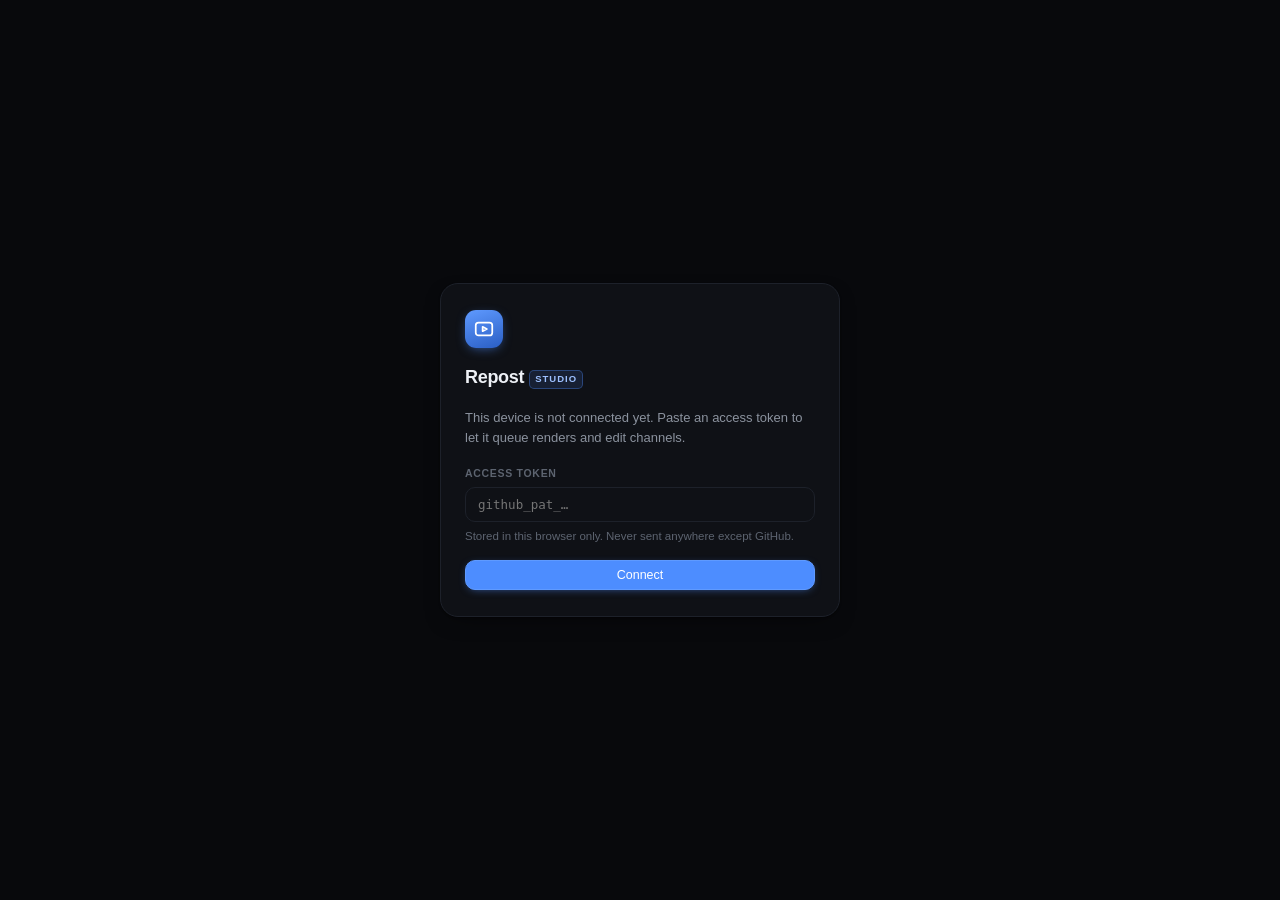
<file: docs/index.html>
<!doctype html>
<html lang="en">
<head>
<meta charset="utf-8">
<meta name="viewport" content="width=device-width, initial-scale=1, viewport-fit=cover">
<meta name="color-scheme" content="dark">
<title>Repost Studio</title>
<link rel="manifest" href="manifest.webmanifest?v=4">
<meta name="theme-color" content="#08090c">
<link rel="icon" href="icon.svg">
<!-- iOS ignores an SVG here, so the home-screen tile needs a real PNG -->
<link rel="apple-touch-icon" href="apple-touch-icon.png">
<meta name="apple-mobile-web-app-capable" content="yes">
<meta name="apple-mobile-web-app-status-bar-style" content="black-translucent">
<meta name="apple-mobile-web-app-title" content="Repost Studio">
<link rel="stylesheet" href="styles.css?v=4">
</head>
<body>

<!-- ══ first-run gate (hosted only) ══ -->
<div class="gate" id="gate" hidden>
  <div class="gate-card">
    <div class="mark">
      <svg viewBox="0 0 24 24"><rect x="3" y="5" width="18" height="14" rx="3"/><path d="M10.5 9.6l4.6 2.4-4.6 2.4z"/></svg>
    </div>
    <h1 class="wm">Repost<span>studio</span></h1>
    <p>This device is not connected yet. Paste an access token to let it queue renders and edit channels.</p>
    <div class="form">
      <label class="fld">
        <span class="lb">Access token</span>
        <input type="text" id="gateToken" placeholder="github_pat_…" spellcheck="false" autocomplete="off">
        <span class="hint">Stored in this browser only. Never sent anywhere except GitHub.</span>
      </label>
      <button class="btn pri blk" id="btnGateSave">Connect</button>
    </div>
  </div>
</div>

<div class="shell">

  <!-- ══ sidebar ══ -->
  <aside class="sb" id="sb">
    <div class="sb-head">
      <div class="brand">
        <div class="mark">
          <svg viewBox="0 0 24 24"><rect x="3" y="5" width="18" height="14" rx="3"/><path d="M10.5 9.6l4.6 2.4-4.6 2.4z"/></svg>
        </div>
        <div>
          <h1 class="wm">Repost<span>studio</span></h1>
          <div class="sub">tiktok &rarr; facebook</div>
        </div>
      </div>
    </div>

    <div class="sb-scroll">
      <div class="sb-lbl">Workspace</div>
      <button class="nav on" data-goto="queue">
        <svg class="ic" viewBox="0 0 24 24"><path d="M4 6h9M4 12h16M4 18h6"/><circle cx="17.5" cy="6" r="2.3"/></svg>
        <span class="nm">Render queue</span><span class="mini" id="navQueueN"></span>
      </button>
      <button class="nav" data-goto="channels">
        <svg class="ic" viewBox="0 0 24 24"><rect x="3" y="5" width="18" height="14" rx="3"/><path d="M10 9.5l5 2.5-5 2.5z"/></svg>
        <span class="nm">Channels</span><span class="mini" id="navChanN"></span>
      </button>
      <button class="nav" data-goto="setup">
        <svg class="ic" viewBox="0 0 24 24"><circle cx="12" cy="12" r="3.2"/><path d="M12 3v2.2M12 18.8V21M3 12h2.2M18.8 12H21M5.7 5.7l1.6 1.6M16.7 16.7l1.6 1.6M18.3 5.7l-1.6 1.6M7.3 16.7l-1.6 1.6"/></svg>
        <span class="nm">Setup</span>
      </button>

      <div class="sb-lbl">Channels</div>
      <div id="sbChannels"></div>
    </div>

    <div class="sb-foot"><span class="pip g" id="sbPip"></span><span id="sbFoot">…</span></div>
  </aside>
  <div class="scrim2" id="scrim2"></div>

  <!-- ══ main ══ -->
  <div class="main">
    <div class="tbar" id="tbar">
      <button class="btn hamb" id="hamb" aria-label="Menu">
        <svg viewBox="0 0 24 24"><path d="M4 7h16M4 12h16M4 17h16"/></svg>
      </button>
      <div class="crumb"><span id="crumb">Render queue</span></div>
      <div class="grow"></div>
      <span class="pill"><span class="beat" id="beat"></span><span id="beatTxt">idle</span></span>
      <button class="btn pri" id="btnNewJob">
        <svg viewBox="0 0 24 24"><path d="M12 5v14M5 12h14"/></svg><span>Render</span>
      </button>
    </div>

    <div class="page">
      <section class="view" data-view="queue">
        <div class="stats" id="stats"></div>
        <div class="h">Renders <span class="n" id="jobsN"></span></div>
        <div class="cards" id="jobs"></div>
      </section>

      <section class="view" data-view="channels" hidden>
        <div class="h">Channels<div class="grow"></div>
          <button class="btn" id="btnNewChannel">
            <svg viewBox="0 0 24 24"><path d="M12 5v14M5 12h14"/></svg><span>Add channel</span></button>
        </div>
        <p class="lede">Each channel pairs one TikTok creator with one Facebook page and carries its own edit preset. Speed is randomised per render around the base value.</p>
        <div class="cards" id="channels"></div>
      </section>

      <section class="view" data-view="setup" hidden>
        <div class="h">Run mode</div>
        <div class="panel">
          <h3 id="modeName">…</h3>
          <p id="modeWhere"></p>
          <p class="fine">Opened on this PC at <code>localhost:8791</code> the app renders here on the GPU. Opened anywhere else it drives GitHub Actions instead — same channels, same presets.</p>
        </div>

        <div class="h">Status</div>
        <div class="panel"><dl class="kv" id="machine"></dl></div>

        <div class="h">Access</div>
        <div class="panel" id="tokenBox" hidden>
          <div class="form">
            <label class="fld">
              <span class="lb">GitHub access token</span>
              <input type="text" id="setToken" placeholder="github_pat_…" spellcheck="false" autocomplete="off">
              <span class="hint">Needs <b>Actions: read and write</b> and <b>Contents: read and write</b> on this one repository. Stored in this browser only.</span>
            </label>
            <button class="btn pri" id="btnSaveToken">Save token</button>
          </div>
        </div>

        <div id="localOnly">
          <div class="panel">
            <div class="form">
              <label class="fld">
                <span class="lb">TikTok cookies file</span>
                <input type="text" id="setCookies" placeholder="C:\path\to\cookies.txt" spellcheck="false">
                <span class="hint">TikTok throttles repeated anonymous downloads. Export cookies.txt from a logged-in browser and point here.</span>
              </label>
              <label class="fld">
                <span class="lb">Output folder</span>
                <input type="text" id="setOutput" spellcheck="false">
              </label>
              <div><button class="btn pri" id="btnSaveSettings">Save changes</button>
                <span class="ok-note" id="setSaved" hidden>Saved</span></div>
            </div>
          </div>
        </div>

        <div class="h">Publishing</div>
        <div class="panel warn">
          <h3>Facebook is not connected</h3>
          <p>Finished renders wait as <b>ready</b> instead of being posted, so nothing goes out by accident.</p>
          <p class="fine">The publishing interface is already in place — adding a page token is all that switches it on.</p>
        </div>
      </section>
    </div>
  </div>
</div>

<!-- ══ modals ══ -->
<div class="scrim" id="scrim" hidden></div>

<div class="modal" id="mChannel" hidden>
  <div class="grip"></div>
  <div class="md-head"><h3 id="mChannelTitle">New channel</h3>
    <button class="md-x" data-close aria-label="Close"><svg viewBox="0 0 24 24"><path d="M6 6l12 12M18 6L6 18"/></svg></button></div>
  <div class="md-body">
    <div class="form">
      <label class="fld"><span class="lb">Channel name</span>
        <input type="text" id="chName" placeholder="Storytime" autocomplete="off"></label>
      <label class="fld"><span class="lb">TikTok creator</span>
        <input type="text" id="chTiktok" placeholder="https://www.tiktok.com/@handle" spellcheck="false" autocomplete="off"></label>
      <label class="fld"><span class="lb">Facebook page</span>
        <input type="text" id="chFb" placeholder="Page name" autocomplete="off">
        <span class="hint">Posting stays off until Facebook is connected.</span></label>
      <div class="two">
        <label class="fld"><span class="lb">Speed</span>
          <input type="number" id="chSpeed" step="0.01" min="1" max="1.5" value="1.1"></label>
        <label class="fld"><span class="lb">Randomise &plusmn;</span>
          <input type="number" id="chJitter" step="0.01" min="0" max="0.1" value="0.02"></label>
      </div>
      <label class="sw"><input type="checkbox" id="chCaptions" checked>
        <span class="trk"><span class="knb"></span></span><span class="sw-lb">Burn in captions</span></label>
      <label class="fld"><span class="lb">Posts per day</span>
        <input type="number" id="chPerDay" min="1" max="12" value="1"></label>
    </div>
  </div>
  <div class="md-foot"><button class="btn" data-close>Cancel</button>
    <button class="btn pri" id="btnSaveChannel">Save channel</button></div>
</div>

<div class="modal" id="mJob" hidden>
  <div class="grip"></div>
  <div class="md-head"><h3>New render</h3>
    <button class="md-x" data-close aria-label="Close"><svg viewBox="0 0 24 24"><path d="M6 6l12 12M18 6L6 18"/></svg></button></div>
  <div class="md-body">
    <div class="form">
      <label class="fld"><span class="lb">Channel</span><select id="jobChannel"></select></label>
      <label class="fld"><span class="lb">TikTok video URL</span>
        <input type="text" id="jobUrl" placeholder="https://www.tiktok.com/@handle/video/…" spellcheck="false" autocomplete="off"></label>
    </div>
  </div>
  <div class="md-foot"><button class="btn" data-close>Cancel</button>
    <button class="btn pri" id="btnQueueJob">Queue render</button></div>
</div>

<div class="modal" id="mPreview" hidden>
  <div class="grip"></div>
  <div class="md-head"><h3 id="pvTitle">Render</h3>
    <button class="md-x" data-close aria-label="Close"><svg viewBox="0 0 24 24"><path d="M6 6l12 12M18 6L6 18"/></svg></button></div>
  <div class="md-body">
    <div class="player"><video id="pvVideo" controls playsinline preload="metadata" type="video/mp4"></video></div>
    <p class="pv-note" id="pvNote" hidden></p>
    <dl class="kv" id="pvParams"></dl>
  </div>
  <div class="md-foot"><button class="btn" data-close>Close</button></div>
</div>

<div class="toast" id="toast" hidden></div>
<script src="app.js?v=4"></script>
</body>
</html>
</file>
<file: docs/styles.css>
/* ══════════════════════════════════════════════════════════════
   Repost Studio
   Same design language as the Million Dollars App: #08090c ground,
   blue accent, fixed sidebar that becomes a drawer on phones.
   ══════════════════════════════════════════════════════════════ */
:root{
  --bg:#08090c; --surface:#0f1116; --raised:#14171d; --raised2:#191d24;
  --line:#1d212a; --line2:#282d38; --line3:#343a47;
  --fg:#eef1f6; --muted:#8b929e; --faint:#5d6470;
  --accent:#4d8dff; --accent-soft:rgba(77,141,255,.13); --accent-line:rgba(77,141,255,.35);
  --green:#3ecf8e; --green-soft:rgba(62,207,142,.12);
  --amber:#f2b544; --amber-soft:rgba(242,181,68,.12);
  --red:#f2545b; --red-soft:rgba(242,84,91,.12);
  --violet:#a78bfa; --violet-soft:rgba(167,139,250,.12);
  --sb:264px; --radius:14px;
  --shadow:0 1px 2px rgba(0,0,0,.4), 0 8px 24px -12px rgba(0,0,0,.7);
}
*{box-sizing:border-box}
html{-webkit-text-size-adjust:100%;scrollbar-color:#2a303b var(--bg)}
body{margin:0;background:var(--bg);color:var(--fg);overflow-x:hidden;
  font:400 13.5px/1.55 ui-sans-serif,-apple-system,BlinkMacSystemFont,"Segoe UI",Inter,Roboto,sans-serif;
  -webkit-font-smoothing:antialiased;text-rendering:optimizeLegibility;
  -webkit-tap-highlight-color:transparent}
::selection{background:var(--accent-soft)}
a{color:inherit;text-decoration:none}
button,input,select{font-family:inherit}

/* nearly every block below sets a display value, which outruns the UA rule for
   [hidden]; restore the attribute's meaning so JS toggling works */
[hidden]{display:none!important}

@keyframes fadeUp{from{opacity:0;transform:translateY(8px)}to{opacity:1;transform:none}}
@keyframes fadeIn{from{opacity:0}to{opacity:1}}
@keyframes pop{from{opacity:0;transform:scale(.96) translateY(6px)}to{opacity:1;transform:none}}
@keyframes breathe{50%{opacity:.4}}
@keyframes shimmer{100%{background-position:-200% 0}}
@keyframes slideUp{from{transform:translateY(100%)}to{transform:none}}
@media(prefers-reduced-motion:reduce){*{animation:none!important;transition:none!important}}

/* ══ shell ══ */
.shell{display:flex;min-height:100vh}
.sb{width:var(--sb);flex-shrink:0;background:var(--surface);border-right:1px solid var(--line);
  display:flex;flex-direction:column;position:fixed;inset:0 auto 0 0;z-index:50}
.sb-head{padding:18px 18px 14px;border-bottom:1px solid var(--line)}
.brand{display:flex;align-items:center;gap:10px}
.mark{width:30px;height:30px;border-radius:9px;flex-shrink:0;display:grid;place-items:center;
  background:linear-gradient(160deg,#5f9aff,#2a5ec4);box-shadow:0 3px 12px -4px rgba(77,141,255,.75)}
.mark svg{width:18px;height:18px;fill:none;stroke:#fff;stroke-width:1.9;stroke-linecap:round;stroke-linejoin:round}
.brand h1{margin:0;font-size:14.5px;font-weight:620;letter-spacing:-.2px}
.wm{display:flex;align-items:baseline;gap:5px;white-space:nowrap}
.wm span{font-size:9.5px;font-weight:750;letter-spacing:1px;text-transform:uppercase;
  color:#9dc0ff;background:var(--accent-soft);border:1px solid var(--accent-line);
  border-radius:5px;padding:1px 5px;transform:translateY(-1px)}
.brand .sub{font-size:11px;color:var(--faint);margin-top:-1px}

.sb-scroll{flex:1;overflow-y:auto;padding:12px 10px}
.sb-lbl{font-size:10px;font-weight:680;letter-spacing:.9px;text-transform:uppercase;color:var(--faint);
  padding:10px 8px 6px}
.nav{display:flex;align-items:center;gap:10px;padding:8px 9px;border-radius:10px;cursor:pointer;
  color:var(--muted);transition:background .14s,color .14s;position:relative;margin-bottom:2px;
  background:none;border:0;width:100%;text-align:left;font-size:13px}
.nav:hover{background:var(--raised);color:var(--fg)}
.nav.on{background:var(--accent-soft);color:#cfe0ff}
.nav.on::before{content:"";position:absolute;left:-10px;top:50%;transform:translateY(-50%);
  width:3px;height:17px;border-radius:0 3px 3px 0;background:var(--accent)}
.nav .ic{width:17px;height:17px;flex-shrink:0;opacity:.9;fill:none;stroke:currentColor;
  stroke-width:1.7;stroke-linecap:round;stroke-linejoin:round}
.nav .nm{flex:1;font-weight:520;overflow:hidden;text-overflow:ellipsis;white-space:nowrap}
.nav .mini{font-size:10.5px;color:var(--faint);font-variant-numeric:tabular-nums;flex-shrink:0}
.pip{width:5px;height:5px;border-radius:50%;flex-shrink:0}
.pip.g{background:var(--green)} .pip.a{background:var(--amber)} .pip.r{background:var(--red)}
.pip.d{background:var(--faint)}
.sb-foot{padding:11px 12px;border-top:1px solid var(--line);display:flex;align-items:center;gap:8px;
  font-size:11px;color:var(--faint)}
.scrim2{display:none}

.main{flex:1;margin-left:var(--sb);min-width:0;display:flex;flex-direction:column}
.tbar{position:sticky;top:0;z-index:40;display:flex;align-items:center;gap:10px;padding:12px 24px;
  background:rgba(8,9,12,.82);backdrop-filter:blur(14px) saturate(1.4);
  border-bottom:1px solid transparent;transition:border-color .2s}
.tbar.stuck{border-bottom-color:var(--line)}
.crumb{font-size:14px;font-weight:600;letter-spacing:-.2px;display:flex;align-items:center;gap:8px;min-width:0}
.crumb .dim{color:var(--faint);font-weight:400}
.grow{flex:1}
/* scoped to .tbar so it outranks .btn's own display, which is declared later */
.tbar .hamb{display:none}

/* ══ controls ══ */
.btn{display:inline-flex;align-items:center;gap:7px;background:var(--raised);color:var(--fg);
  border:1px solid var(--line2);border-radius:10px;padding:7px 12px;font-size:12.5px;font-weight:530;
  cursor:pointer;transition:background .14s,border-color .14s,transform .1s;white-space:nowrap}
.btn:hover:not(:disabled){background:var(--raised2);border-color:var(--line3)}
.btn:active:not(:disabled){transform:scale(.975)}
.btn:disabled{opacity:.45;cursor:default}
.btn.pri{background:var(--accent);border-color:#5f9aff;color:#fff;box-shadow:0 2px 10px -4px rgba(77,141,255,.8)}
.btn.pri:hover:not(:disabled){background:#5f9aff}
.btn.dgr{color:var(--red);border-color:rgba(242,84,91,.32);background:transparent}
.btn.dgr:hover:not(:disabled){background:var(--red-soft);border-color:rgba(242,84,91,.5)}
.btn svg{width:14px;height:14px;fill:none;stroke:currentColor;stroke-width:1.8;
  stroke-linecap:round;stroke-linejoin:round}
.btn.blk{width:100%;justify-content:center}
:focus-visible{outline:2px solid var(--accent);outline-offset:2px}

.pill{display:inline-flex;align-items:center;gap:6px;font-size:11.5px;color:var(--muted);
  background:var(--raised);border:1px solid var(--line);border-radius:20px;padding:4px 11px;white-space:nowrap}
.beat{width:6px;height:6px;border-radius:50%;background:var(--green);box-shadow:0 0 0 3px var(--green-soft)}
.beat.busy{background:var(--amber);box-shadow:0 0 0 3px var(--amber-soft);animation:breathe 1.1s ease-in-out infinite}
.beat.err{background:var(--red);box-shadow:0 0 0 3px var(--red-soft)}

.page{padding:22px 24px 80px;max-width:1400px;width:100%}
.h{font-size:11px;font-weight:670;letter-spacing:1px;text-transform:uppercase;color:var(--faint);
  margin:30px 0 13px;display:flex;align-items:center;gap:10px;flex-wrap:wrap}
.h .n{text-transform:none;letter-spacing:0;font-weight:400;font-size:12px;color:var(--faint)}
.h:first-child{margin-top:4px}
.h .grow{flex:1}
.lede{color:var(--muted);font-size:12.5px;margin:-6px 0 14px;max-width:60ch}

/* ══ stat cards ══ */
.stats{display:grid;gap:12px;grid-template-columns:repeat(auto-fit,minmax(178px,1fr))}
.stat{background:var(--surface);border:1px solid var(--line);border-radius:var(--radius);padding:15px 16px;
  position:relative;overflow:hidden;animation:fadeUp .34s cubic-bezier(.2,.75,.3,1) both}
.stat::after{content:"";position:absolute;inset:0 0 auto 0;height:1px;
  background:linear-gradient(90deg,transparent,rgba(255,255,255,.07),transparent)}
.stat .lb{font-size:10.5px;font-weight:640;letter-spacing:.7px;text-transform:uppercase;color:var(--faint)}
.stat .vl{font-size:25px;font-weight:670;letter-spacing:-.8px;margin-top:6px;
  font-variant-numeric:tabular-nums;line-height:1.1}
.stat .ft{font-size:11.5px;color:var(--faint);margin-top:4px;display:flex;align-items:center;gap:5px;
  overflow:hidden;text-overflow:ellipsis;white-space:nowrap}
.stat.act .vl{color:var(--amber)}
.stat.ok  .vl{color:var(--green)}
.stat.bad .vl{color:var(--red)}

/* ══ cards ══ */
.cards{display:grid;gap:12px;grid-template-columns:repeat(auto-fill,minmax(330px,1fr))}
.card{background:var(--surface);border:1px solid var(--line);border-radius:var(--radius);
  position:relative;overflow:hidden;box-shadow:var(--shadow);
  animation:fadeUp .34s cubic-bezier(.2,.75,.3,1) both}

/* the render bar: a hairline along the card's top edge, like an NLE */
.rbar{position:absolute;inset:0 auto auto 0;height:2px;width:0;background:var(--accent);
  box-shadow:0 0 10px rgba(77,141,255,.7);transition:width .5s ease;z-index:2}

.job{display:flex;gap:12px;padding:14px 15px}
.thumb{flex:0 0 54px;width:54px;aspect-ratio:9/16;border-radius:9px;object-fit:cover;
  background:var(--raised2);border:1px solid var(--line2);display:block}
.thumb.ph{display:grid;place-items:center;color:var(--faint);font-size:9px;font-weight:680;
  letter-spacing:.7px;text-align:center;line-height:1.3}
.thumb.ph.load{background:linear-gradient(100deg,var(--raised2) 30%,var(--line2) 50%,var(--raised2) 70%);
  background-size:200% 100%;animation:shimmer 1.3s linear infinite}
.jb{min-width:0;flex:1;display:flex;flex-direction:column;gap:7px}
.jb-top{display:flex;align-items:flex-start;justify-content:space-between;gap:10px}
.jb-nm{font-size:14px;font-weight:620;letter-spacing:-.2px;
  overflow:hidden;text-overflow:ellipsis;white-space:nowrap}
.jb-src{font-size:10.5px;color:var(--faint);font-family:ui-monospace,SFMono-Regular,Menlo,monospace;
  overflow:hidden;text-overflow:ellipsis;white-space:nowrap}
.mets{display:flex;flex-wrap:wrap;gap:4px 14px}
.met{display:flex;flex-direction:column;gap:1px}
.met .k{font-size:9.5px;color:var(--faint);text-transform:uppercase;letter-spacing:.6px;font-weight:640}
.met .v{font-size:13px;font-weight:620;font-variant-numeric:tabular-nums;letter-spacing:-.2px}
.jb-foot{display:flex;align-items:center;gap:7px;flex-wrap:wrap;margin-top:2px}

.badge{font-size:9.5px;font-weight:720;letter-spacing:.6px;border-radius:6px;padding:2.5px 7px;
  flex-shrink:0;text-transform:uppercase;display:inline-flex;align-items:center;gap:5px}
.badge::before{content:"";width:5px;height:5px;border-radius:50%;background:currentColor}
.b-run{background:var(--amber-soft);color:var(--amber);border:1px solid rgba(242,181,68,.3)}
.b-run::before{animation:breathe 1.1s ease-in-out infinite}
.b-que{background:var(--violet-soft);color:var(--violet);border:1px solid rgba(167,139,250,.3)}
.b-ok {background:var(--green-soft);color:var(--green);border:1px solid rgba(62,207,142,.3)}
.b-err{background:var(--red-soft);color:var(--red);border:1px solid rgba(242,84,91,.3)}
.b-off{background:var(--raised2);color:var(--faint);border:1px solid var(--line2)}

.err{font-size:11px;color:#ff9f9f;background:var(--red-soft);border:1px solid rgba(242,84,91,.22);
  border-radius:8px;padding:7px 9px;font-family:ui-monospace,SFMono-Regular,Menlo,monospace;
  white-space:pre-wrap;word-break:break-word;max-height:88px;overflow:auto}

/* ══ channel card ══ */
.ch{padding:15px 16px;display:flex;flex-direction:column;gap:13px;
  transition:border-color .16s,transform .18s,box-shadow .18s}
.ch:hover{border-color:var(--line3);transform:translateY(-2px);
  box-shadow:0 2px 4px rgba(0,0,0,.4),0 14px 34px -16px rgba(0,0,0,.9)}
.ch-top{display:flex;align-items:center;gap:11px}
.ch-av{width:38px;height:38px;border-radius:50%;flex-shrink:0;display:grid;place-items:center;
  background:var(--raised2);border:1px solid var(--line2);
  font-size:14px;font-weight:700;color:var(--accent);letter-spacing:-.3px}
.ch-id{min-width:0;flex:1}
.ch-nm{font-size:14px;font-weight:620;letter-spacing:-.2px;overflow:hidden;text-overflow:ellipsis;white-space:nowrap}
.route{display:flex;align-items:center;gap:6px;font-size:11px;color:var(--faint);min-width:0}
.route span{overflow:hidden;text-overflow:ellipsis;white-space:nowrap}
.route .ar{color:var(--accent);flex-shrink:0}
.route .none{color:#6c5a3a}
.tags{display:flex;flex-wrap:wrap;gap:6px}
.tag{font-size:10.5px;color:var(--muted);background:var(--raised);border:1px solid var(--line);
  border-radius:7px;padding:3px 8px;font-variant-numeric:tabular-nums}
.tag b{color:var(--fg);font-weight:640}
.ch-foot{display:flex;align-items:center;gap:7px;flex-wrap:wrap;
  padding-top:12px;border-top:1px solid var(--line)}

/* ══ forms ══ */
.form{display:flex;flex-direction:column;gap:15px}
.fld{display:flex;flex-direction:column;gap:6px}
.fld .lb{font-size:10.5px;font-weight:640;letter-spacing:.7px;text-transform:uppercase;color:var(--faint)}
.fld .hint{font-size:11.5px;color:var(--faint);line-height:1.45}
input[type=text],input[type=number],select{
  background:var(--surface);border:1px solid var(--line);border-radius:10px;color:var(--fg);
  padding:9px 12px;font-size:13px;width:100%;appearance:none;
  transition:border-color .15s,box-shadow .15s}
input:focus,select:focus{outline:none;border-color:var(--accent);box-shadow:0 0 0 3px var(--accent-soft)}
input[type=text],input[type=number]{font-family:ui-monospace,SFMono-Regular,Menlo,monospace;font-size:12.5px}
select{background-image:linear-gradient(45deg,transparent 50%,var(--muted) 50%),
                       linear-gradient(135deg,var(--muted) 50%,transparent 50%);
  background-position:calc(100% - 17px) 52%,calc(100% - 12px) 52%;
  background-size:5px 5px,5px 5px;background-repeat:no-repeat;padding-right:34px}
.two{display:grid;grid-template-columns:1fr 1fr;gap:12px}

.sw{display:flex;align-items:center;gap:11px;cursor:pointer}
.sw input{position:absolute;opacity:0;width:0;height:0}
.trk{width:42px;height:24px;border-radius:12px;flex:0 0 42px;background:var(--raised2);
  border:1px solid var(--line2);position:relative;transition:background .18s,border-color .18s}
.knb{position:absolute;top:2px;left:2px;width:18px;height:18px;border-radius:50%;
  background:var(--faint);transition:transform .18s,background .18s}
.sw input:checked+.trk{background:var(--accent-soft);border-color:var(--accent-line)}
.sw input:checked+.trk .knb{transform:translateX(18px);background:var(--accent)}
.sw input:focus-visible+.trk{outline:2px solid var(--accent);outline-offset:2px}
.sw-lb{font-size:13px}

/* ══ kv rows ══ */
.kv{margin:0;display:flex;flex-direction:column}
.kv>div{display:flex;justify-content:space-between;align-items:baseline;gap:14px;
  padding:9px 0;border-bottom:1px solid var(--line);font-size:12.5px}
.kv>div:last-child{border-bottom:0}
.kv dt{color:var(--faint)}
.kv dd{margin:0;font-family:ui-monospace,SFMono-Regular,Menlo,monospace;font-size:12px;
  font-variant-numeric:tabular-nums;text-align:right;word-break:break-all}

.panel{background:var(--surface);border:1px solid var(--line);border-radius:var(--radius);
  padding:16px;box-shadow:var(--shadow);animation:fadeUp .34s cubic-bezier(.2,.75,.3,1) both}
.panel h3{margin:0 0 12px;font-size:12.5px;font-weight:640;letter-spacing:-.1px}
.panel.warn{border-color:rgba(242,181,68,.28)}
.panel p{margin:0;font-size:12.5px;color:var(--muted)}
.panel p+p{margin-top:7px}
.panel .fine{font-size:11.5px;color:var(--faint)}
.ok-note{font-size:12px;color:var(--green)}

.empty{border:1px dashed var(--line2);border-radius:var(--radius);padding:44px 20px;text-align:center;
  color:var(--faint);animation:fadeIn .3s both}
.empty b{display:block;color:var(--muted);font-size:13.5px;font-weight:600;margin-bottom:4px}
.empty span{font-size:12px}

/* ══ modal ══ */
.scrim{position:fixed;inset:0;z-index:60;background:rgba(3,5,9,.66);
  backdrop-filter:blur(3px);animation:fadeIn .18s both}
.modal{position:fixed;z-index:61;left:50%;top:50%;transform:translate(-50%,-50%);
  width:min(460px,calc(100vw - 32px));max-height:86vh;display:flex;flex-direction:column;
  background:var(--surface);border:1px solid var(--line2);border-radius:16px;
  box-shadow:0 24px 70px -20px rgba(0,0,0,.95);animation:pop .2s cubic-bezier(.2,.8,.3,1) both}
.md-head{padding:16px 18px 12px;border-bottom:1px solid var(--line);
  display:flex;align-items:center;justify-content:space-between;gap:12px}
.md-head h3{margin:0;font-size:14.5px;font-weight:640;letter-spacing:-.2px}
.md-x{background:none;border:0;color:var(--faint);cursor:pointer;padding:4px;border-radius:7px;
  display:grid;place-items:center}
.md-x:hover{background:var(--raised);color:var(--fg)}
.md-x svg{width:16px;height:16px;fill:none;stroke:currentColor;stroke-width:2;stroke-linecap:round}
.md-body{padding:16px 18px;overflow-y:auto;-webkit-overflow-scrolling:touch}
.md-foot{padding:12px 18px;border-top:1px solid var(--line);display:flex;gap:9px;justify-content:flex-end}
.grip{display:none}
.player{background:#000;border-radius:11px;overflow:hidden;line-height:0;margin-bottom:14px}
.player video{width:100%;max-height:46vh;display:block}
.pv-note{margin:-6px 0 12px;font-size:12.5px;color:var(--amber);text-align:center}

/* ══ first-run gate ══ */
.gate{position:fixed;inset:0;z-index:80;background:var(--bg);display:grid;place-items:center;
  padding:24px;animation:fadeIn .2s both}
.gate-card{width:min(400px,100%);background:var(--surface);border:1px solid var(--line);
  border-radius:18px;padding:26px 24px;box-shadow:var(--shadow);
  display:flex;flex-direction:column;gap:16px;animation:fadeUp .34s cubic-bezier(.2,.75,.3,1) both}
.gate-card .mark{width:38px;height:38px;border-radius:11px}
.gate-card .mark svg{width:22px;height:22px}
.gate-card h1{margin:0;font-size:18px;font-weight:650;letter-spacing:-.3px}
.gate-card p{margin:0;font-size:13px;color:var(--muted);line-height:1.55}
code{font-family:ui-monospace,SFMono-Regular,Menlo,monospace;font-size:.92em;
  background:var(--raised2);border:1px solid var(--line);border-radius:5px;padding:1px 5px;color:var(--muted)}

.toast{position:fixed;z-index:70;left:50%;bottom:26px;transform:translateX(-50%);
  background:var(--raised2);border:1px solid var(--line3);border-radius:11px;padding:10px 16px;
  font-size:12.5px;box-shadow:0 12px 34px -12px rgba(0,0,0,.9);animation:pop .2s both;
  max-width:calc(100vw - 32px)}
.toast.bad{border-color:rgba(242,84,91,.45);color:#ff9f9f}

/* ══ responsive ══ */
@media(max-width:1000px){
  :root{--sb:0px}
  .sb{transform:translateX(-100%);transition:transform .24s cubic-bezier(.3,.8,.3,1);
    width:270px;box-shadow:0 0 60px #000}
  .sb.open{transform:none}
  .scrim2.on{display:block;position:fixed;inset:0;background:rgba(3,5,9,.6);z-index:45;
    animation:fadeIn .18s both}
  .main{margin-left:0}
  .tbar .hamb{display:inline-flex}
  .page{padding:18px 15px 90px}
  .tbar{padding:11px 15px}
}
@media(max-width:640px){
  .stats{grid-template-columns:repeat(2,1fr);gap:9px}
  .stat{padding:12px 13px}
  .stat .vl{font-size:20px}
  .cards{grid-template-columns:1fr}
  .crumb{font-size:13px}
  .two{grid-template-columns:1fr}
  /* full-height sheet from the bottom — reachable with a thumb */
  .modal{left:0;top:auto;bottom:0;transform:none;width:100%;max-height:92vh;
    border-radius:20px 20px 0 0;border-bottom:0;animation:slideUp .26s cubic-bezier(.32,.72,0,1) both}
  .grip{display:block;width:38px;height:4px;border-radius:2px;background:var(--line3);
    margin:9px auto 0;flex:0 0 auto}
  .md-head{padding-top:10px}
  .md-foot{padding-bottom:calc(14px + env(safe-area-inset-bottom,0px))}
  .md-foot .btn{flex:1;justify-content:center}
  .toast{bottom:calc(22px + env(safe-area-inset-bottom,0px))}
}
/* the reference app drops to one column under 400px, which puts a 390px phone
   (iPhone 12-15) on the wrong side of the cliff and turns four tiles into four
   full-height blocks. Two columns hold fine down to ~340px. */
@media(max-width:340px){.stats{grid-template-columns:1fr}}

/* safe area — must stay last so it is not reset by a padding shorthand above */
.tbar{padding-top:calc(12px + env(safe-area-inset-top,0px));
      padding-left:calc(24px + env(safe-area-inset-left,0px));
      padding-right:calc(24px + env(safe-area-inset-right,0px))}
.page{padding-left:calc(24px + env(safe-area-inset-left,0px));
      padding-right:calc(24px + env(safe-area-inset-right,0px))}
.sb-head{padding-top:calc(18px + env(safe-area-inset-top,0px))}
.sb-foot{padding-bottom:calc(11px + env(safe-area-inset-bottom,0px))}
@media(max-width:1000px){
  .tbar{padding-top:calc(11px + env(safe-area-inset-top,0px));
        padding-left:calc(15px + env(safe-area-inset-left,0px));
        padding-right:calc(15px + env(safe-area-inset-right,0px))}
  .page{padding-left:calc(15px + env(safe-area-inset-left,0px));
        padding-right:calc(15px + env(safe-area-inset-right,0px))}
}
</file>
